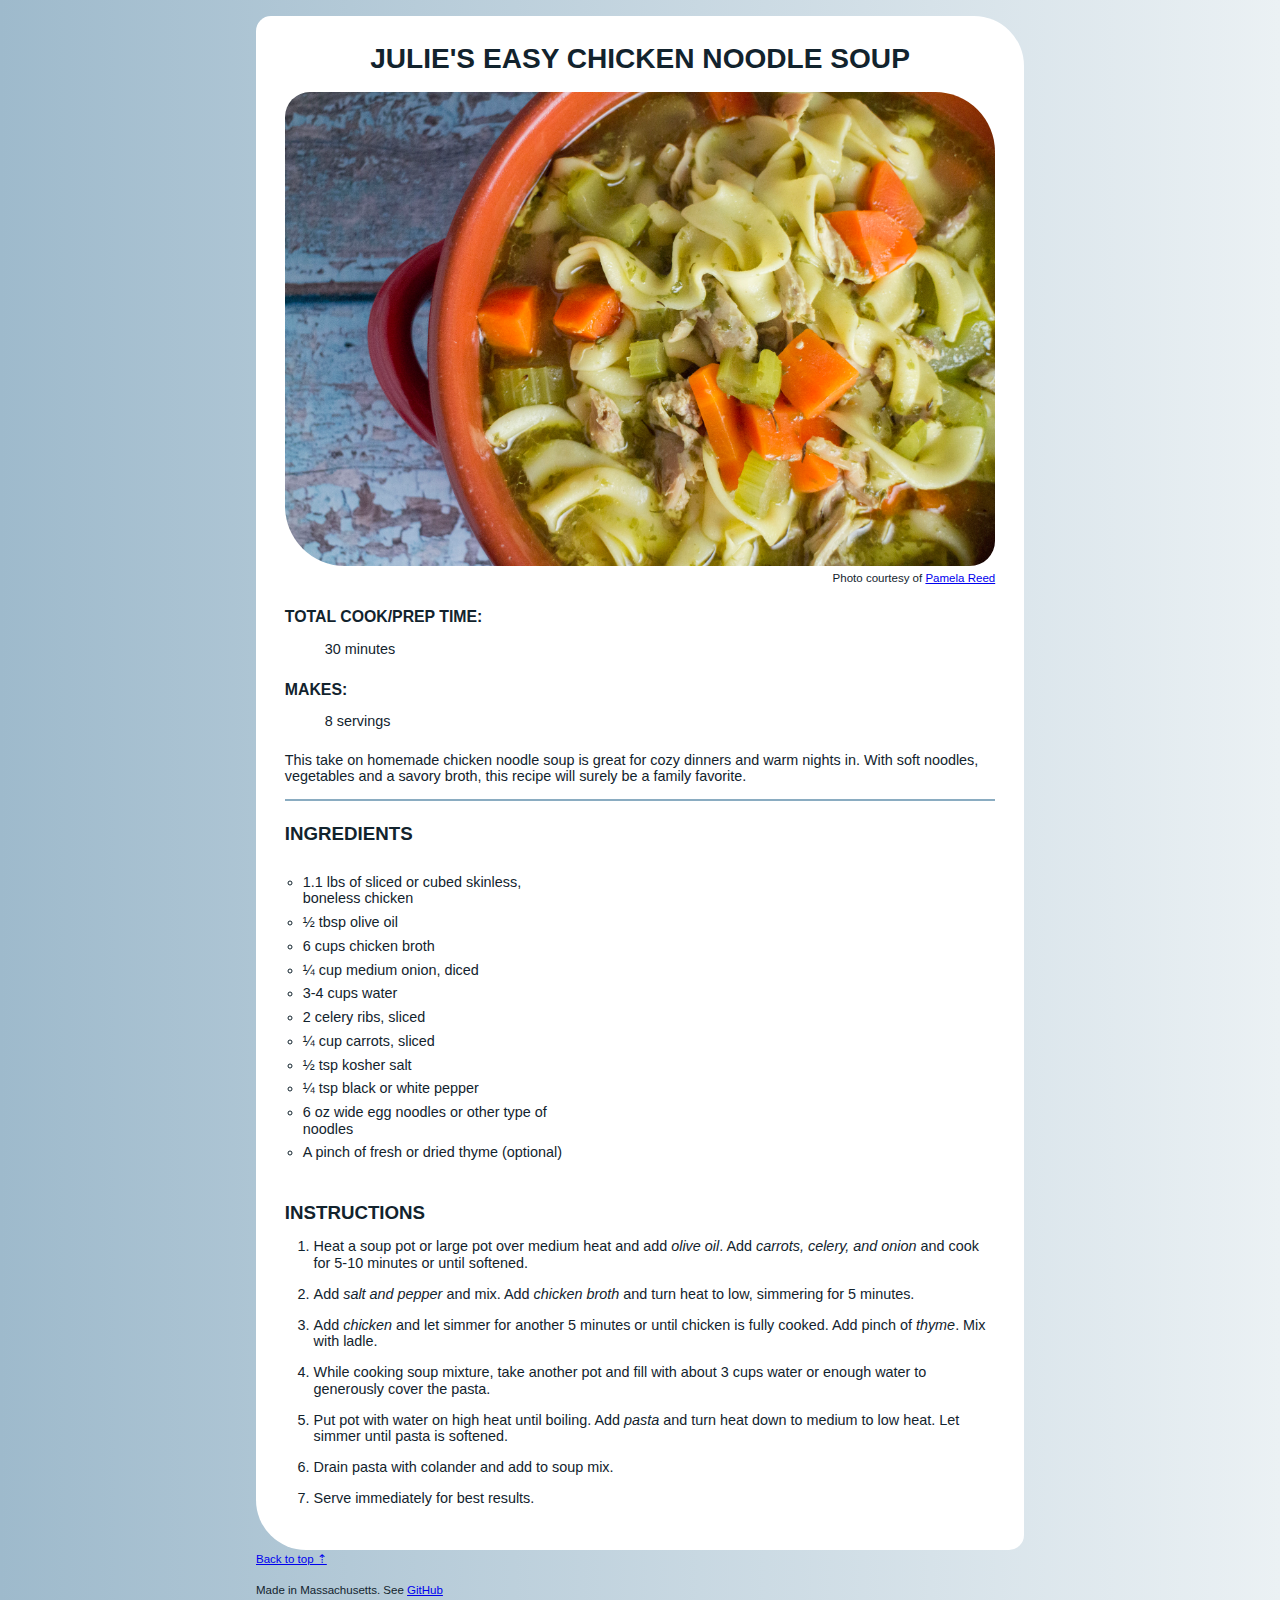
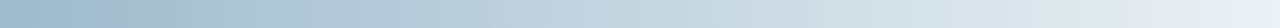
<file: index.html>
<!DOCTYPE html>
<html lang="en-us" dir="ltr">
<head>
  <meta charset = "utf-8"><!--encodes characters-->
  <meta name="viewport" content="width-device-width, initial-scale=1"> <!--mobile-friendly meta tag, width equals device width-->
  <link rel="stylesheet" href="css/main.css">
  <title>Julie's Chicken Noodle Soup Recipe</title>
  <meta name="description" content="Make a delicious, homemade dinner classic easily and quickly.">
  <link rel="canonical" href="https://jschochet.github.io/recipenew/">
  <meta name="author" content="Julie Schochet">
  <script src="js/html5shiv-printshiv.min.js"></script>
</head>

<body>
  <main id="main">

  <header>

    <h1 class="page-title" id="name">Julie's Easy Chicken Noodle Soup</h1>

    <figure class="soup" id="image">
      <img alt="Chicken noodle soup." src="./img/largechickensoup.jpg" style="display: inline;" height="75" width="200">
      <figcaption>
        <small class="credit"> <!--canonical link, source not from me for Google-->
        Photo courtesy of <a href="https://www.flickr.com/photos/95419331@N04/">Pamela Reed</a>
        </small>
      </figcaption>
    </figure>

    <dl class="time" id="yield-time">
      <dt><b>Total cook/prep time:</b></dt>
      <dd>30 minutes</dd>
      <dt><b>Makes:</b></dt>
      <dd>8 servings</dd>
    </dl>

    <div class="summary" id="summary">
    <p>This take on homemade chicken noodle soup is great for cozy dinners and warm nights in. With soft noodles, vegetables and a savory broth, this recipe will surely be a family favorite.</p>
    </div>
  </header>

  <section class="page-section" id="ingredients">
    <h2 class="page-section-title"> Ingredients </h2>
    <ul class="ingredients">
      <li class="ingredient-checklist-item">
        1.1 lbs of sliced or cubed skinless, boneless chicken</li>
      <li class="ingredient-checklist-item">
        <span class="fraction">½</span> tbsp olive oil</li>
      <li class="ingredient-checklist-item">
        6 cups chicken broth</li>
      <li class="ingredient-checklist-item">
        <span class="fraction">¼</span> cup medium onion, diced</li>
      <li class="ingredient-checklist-item">
        3-4 cups water</li>
      <li class="ingredient-checklist-item">
        2 celery ribs, sliced</li>
      <li class="ingredient-checklist-item">
        <span class="fraction">¼</span> cup carrots, sliced</li>
      <li class="ingredient-checklist-item">
        <span class="fraction">½</span> tsp kosher salt</li>
      <li class="ingredient-checklist-item">
        <span class="fraction">¼</span> tsp black or white pepper</li>
      <li class="ingredient-checklist-item">
        6 oz wide egg noodles or other type of noodles</li>
      <li class="ingredient-checklist-item1">
        A pinch of fresh or dried thyme (optional)</li>
   </ul>
  </section>

  <section class="page-section" id="directions">
    <h2 class="page-section-title">Instructions</h2>
    <ol class="directions" type="1">
      <li class="step"><p>Heat a soup pot or large pot over medium heat and add <em>olive oil</em>. Add <em>carrots, celery, and onion</em> and cook for 5-10 minutes or until softened.
      </p></li>
      <li class="step"><p>Add <em>salt and pepper</em> and mix. Add <em>chicken broth</em> and turn heat to low, simmering for 5 minutes.
      </p>
      </li>
      <li class="step"><p>Add <em>chicken</em> and let simmer for another 5 minutes
      or until chicken is fully cooked. Add pinch of <em>thyme</em>. Mix with ladle.
      </p>
      </li>
      <li class="step"><p>While cooking soup mixture, take another pot and fill
      with about 3 cups water or enough water to generously cover the pasta.
      </p>
      </li>
      <li class="step"><p>Put pot with water on high heat until boiling. Add <em>pasta</em>
      and turn heat down to medium to low heat. Let simmer until pasta is softened.
      </p>
      </li>
      <li class="step"><p>Drain pasta with colander and add to soup mix.
      </p>
      </li>
      <li class="step"><p>Serve immediately for best results.
      </p>
      </li>
    </ol> <!-- /.li-checklist-items -->
  <!-- /.li-checklist -->
  </section>
  </main>

  <div class="back-to-top">
    <a href="#name"><small>Back to top ⇡</small></a>
  </div>

  <footer id="contentinfo">
    <p class="small-print">
      <small>Made in Massachusetts. See <a href="https://github.com/jschochet/">GitHub</a></small>
    </p>

  </footer>
</body>
</html>
</file>
<file: css/main.css>
html {
  font: 100%/1.15 sans-serif; /* 1./2. */
  -webkit-text-size-adjust: 50%; /* 3. */
  background-image: linear-gradient(to right, #9ebacc, #ebf1f4);
}

body,
figure {
  margin: 0;
}

body {
  font-family: Verdana, Arial, "Trebuchet MS", sans-serif; /*use websafe fonts*/
  color: #12232d;
  max-width: 48rem;
  padding: 1rem;
  margin-left: auto;
  margin-right: auto;

}

h1 {
  text-align: center;
  margin: 0em 0em 0.625em 0em
}

.page-title {
    font-size: 1.95em;
    text-align: center;
    margin-bottom: 1.2rem;
    line-height: 1em;
    text-transform: uppercase;
    font-family: Verdana, Arial, "Trebuchet MS", sans-serif;
    font-weight: 700;
    color: #12232d;
}

.ingredient-checklist-item {
  list-style-type: circle;
  font-size: 1em;
  font-weight: 100;
  margin: 0 0 .5em 1.25em
}

.ingredient-checklist-item1 {
  list-style-type: circle;
  font-size: 1em;
  font-weight: 100;
  margin: 0 0 .5em 1.25em;
  padding-bottom: 1.5em
}

.ingredients {
  width: 40.67797%;
  float: left;
  margin-right: 1.69492%
}

small {
  font-size: 80%;
}

img {
  max-width: 100%;
  border-radius: 25px 60px;
  padding: 0px;
  width: auto;
  height: auto
}

main {
  background-color: #ffffff;
  padding: 2em;
  border: .3em;
  border-radius: 15px 50px
}

dt {
  font-size: 1.1em;
  margin-bottom: 1rem;
  margin-top: 1.5em;
  line-height: 1em;
  text-transform: uppercase;
  font-family: Verdana, Arial, "Trebuchet MS", sans-serif;
  color: #12232d;
  text-align: left
}

.summary {
  margin-bottom: 1.5rem;
  margin-top: 1.5em;
  border-bottom: 2px solid #8aacc1;
}

dd {
  margin-bottom: 1em;
  margin-top: 1em
}

.page-section {
  display: block;
}

@media (min-width: 48em) {
  body {
    font-size: 90%;
  }
}

.page-section-title {
  margin-top: 0em;
  text-transform: uppercase;
  line-height: 1;
  font-family: Verdana, Arial, "Trebuchet MS", sans-serif;
  color: #12232d;
  text-align: left;
  font-size: 1.3em;
  clear: both;
}

ul {
  padding: 0 0 0 0;
}

ol {
  margin-left: 1em;
  padding-left: 1em;
  margin-top: .5em
}

figcaption {
  text-align: right;
}

p {
  margin: 1em 0;
  box-sizing: border-box
}




/*h1 {
  padding: 2em; /*positive value*/
  /*margin: 1.5em; /*positive or negative value*/
  /*margin-top: 1em;*/
  /*border: 3px solid #FF7F50}*/


/*--breakpoint for wider screens--*/
</file>
